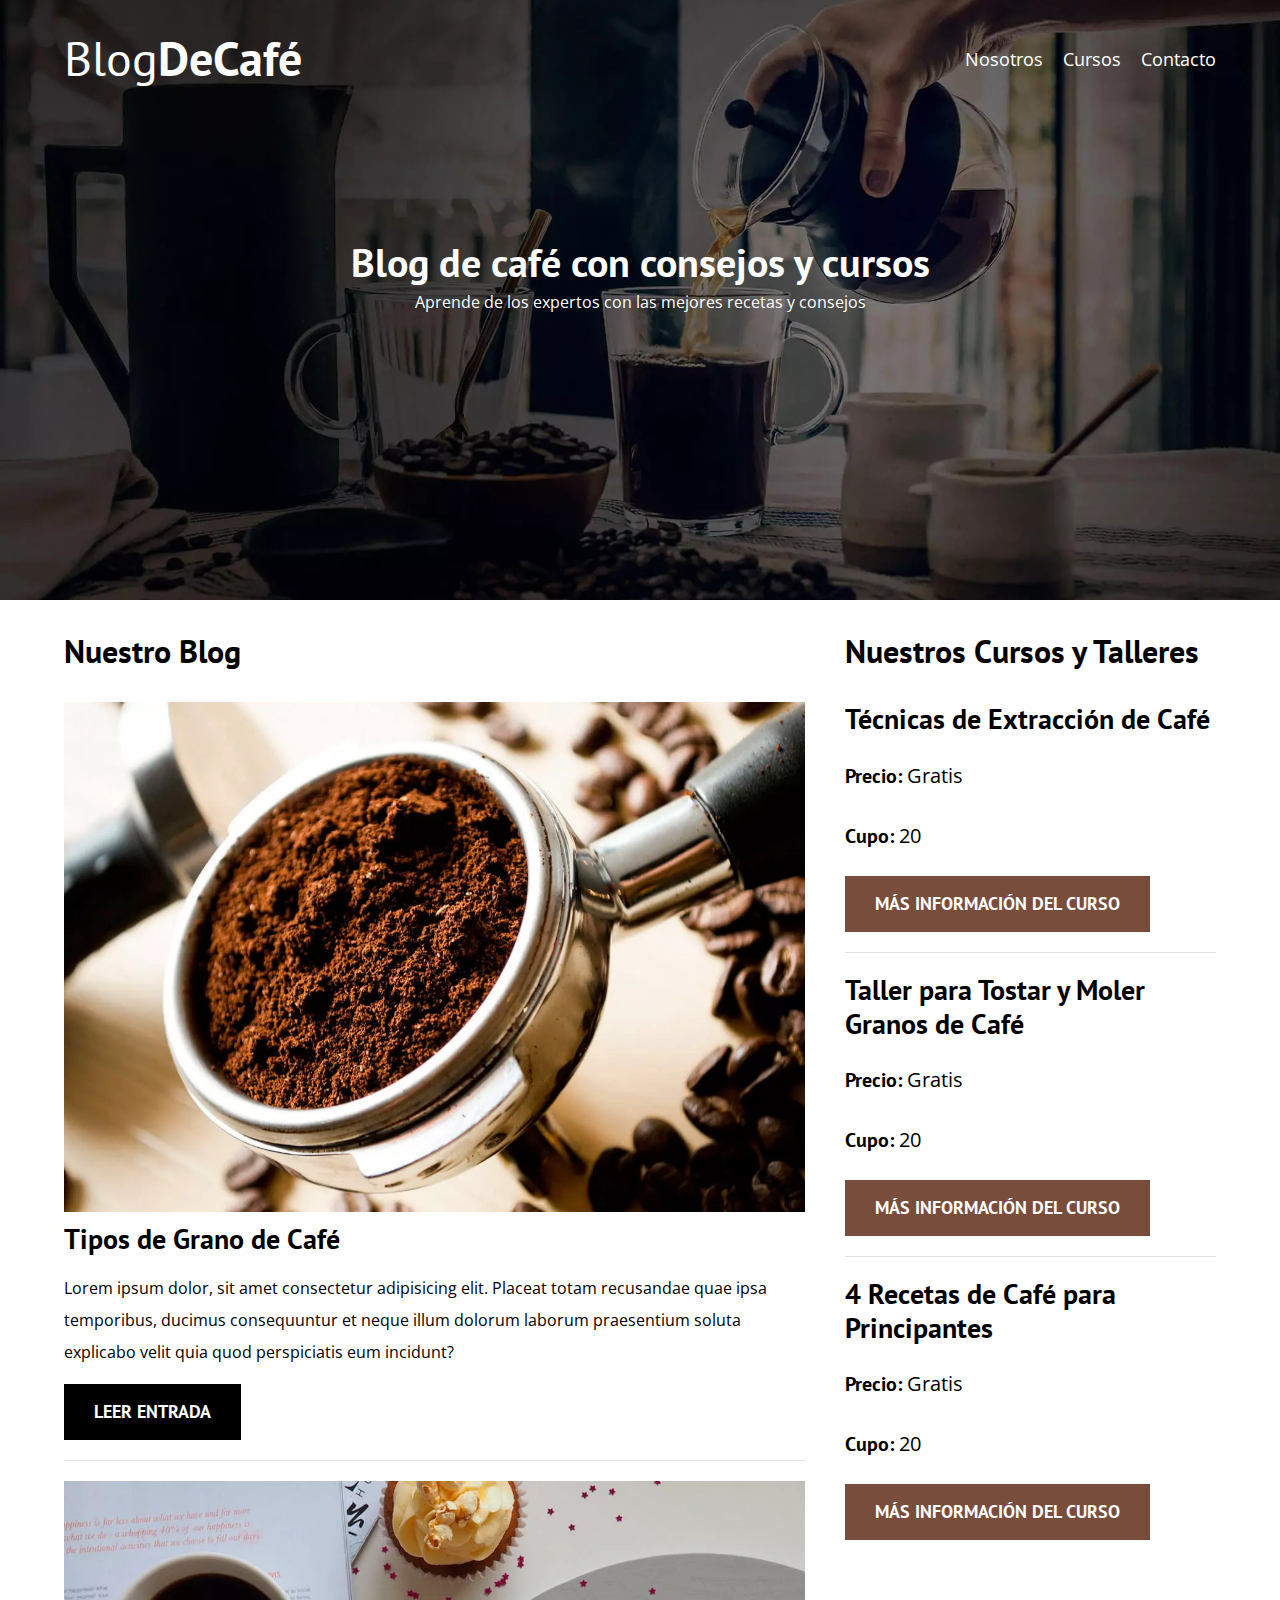
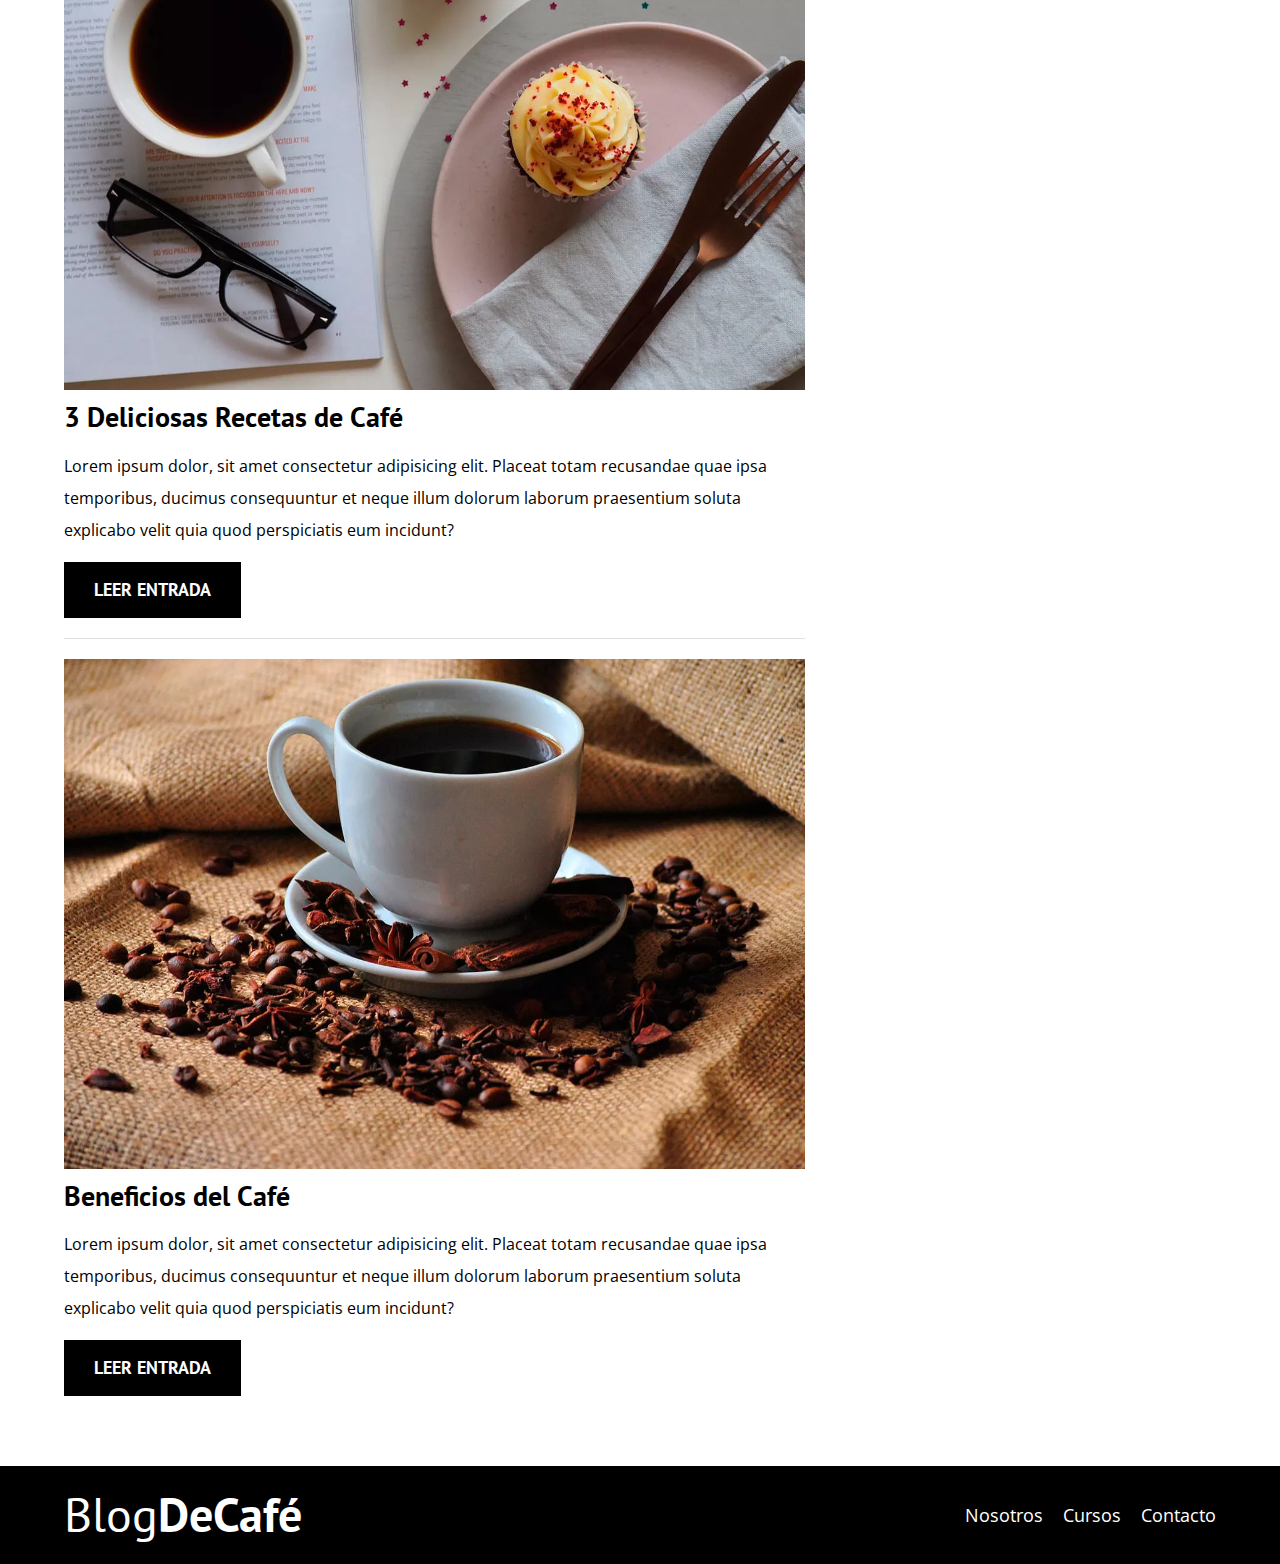
<file: index.html>
<!DOCTYPE html>
<html lang="es">
<head>
    <meta charset="UTF-8">
    <meta http-equiv="X-UA-Compatible" content="IE=edge">
    <meta name="viewport" content="width=device-width, initial-scale=1.0">
    <meta name="description" content="Página web de blog de café">
    <title>BlogDeCafé</title>
    <!-- Prefetch -->
    <link rel="prefetch" href="cursos.html" as="document">
    <!-- Preload -->
    <link rel="preload" href="css/normalize.css" as="style">
    <link rel="stylesheet" href="css/normalize.css">
    <link rel="preload" href="https://fonts.googleapis.com/css2?family=Open+Sans&family=PT+Sans:wght@400;700&display=swap" crossorigin="" as="font">
    <link href="https://fonts.googleapis.com/css2?family=Open+Sans&family=PT+Sans:wght@400;700&display=swap"
        rel="stylesheet">    
    <link rel="preload" href="css/style.css" as="style">
    <link rel="stylesheet" href="css/style.css">
</head>
<body>
    <header class="header">
        <div class="contenedor">
            <div class="barra">
                <a href="index.html" class="logo">
                    <h1 class="logo__nombre no-margin centrar-texto">Blog<span class="logo__bold">DeCafé</span></h1>
                </a>
                <nav class="navegacion">
                    <a href="nosotros.html" class="navegacion__enlace">Nosotros</a>
                    <a href="cursos.html" class="navegacion__enlace">Cursos</a>
                    <a href="contacto.html" class="navegacion__enlace">Contacto</a>
                </nav>
            </div>
        </div>
        <div class="header__texto">
            <h2 class="no-margin">Blog de café con consejos y cursos</h2>
            <p class="no-margin">Aprende de los expertos con las mejores recetas y consejos</p>
        </div>
    </header>

    <div class="contenedor contenido-principal">        
        <main class="blog">
            <h3>Nuestro Blog</h3>
            <article class="entrada">
                <div class="entrada__imagen">
                    <picture>
                        <source loading="lazy" srcset="img/blog1.webp" type="image/webp">
                        <img loading="lazy" src="img/blog1.jpg" alt="imagen blog">
                    </picture>
                </div>
                <div class="entrada__contenido">
                    <h4 class="no-margin">Tipos de Grano de Café</h4>
                    <p>Lorem ipsum dolor, sit amet consectetur adipisicing elit. Placeat totam recusandae quae ipsa temporibus, ducimus consequuntur et neque illum dolorum laborum praesentium soluta explicabo velit quia quod perspiciatis eum incidunt?</p>
                    <a href="entrada.html" class="boton boton--primario">Leer Entrada</a>
                </div>
            </article>

            <article class="entrada">
                <div class="entrada__imagen">
                    <picture>
                        <source loading="lazy" srcset="img/blog2.webp" type="image/webp">
                        <img loading="lazy" src="img/blog2.jpg" alt="imagen blog">
                    </picture>
                </div>
                <div class="entrada__contenido">
                    <h4 class="no-margin">3 Deliciosas Recetas de Café</h4>
                    <p>Lorem ipsum dolor, sit amet consectetur adipisicing elit. Placeat totam recusandae quae ipsa temporibus,
                        ducimus consequuntur et neque illum dolorum laborum praesentium soluta explicabo velit quia quod
                        perspiciatis eum incidunt?</p>
                    <a href="entrada.html" class="boton boton--primario">Leer Entrada</a>
                </div>
            </article>

            <article class="entrada">
                <div class="entrada__imagen">
                    <picture>
                        <source loading="lazy" srcset="img/blog3.webp" type="image/webp">
                        <img loading="lazy" src="img/blog3.jpg" alt="imagen blog">
                    </picture>
                </div>
                <div class="entrada__contenido">
                    <h4 class="no-margin">Beneficios del Café</h4>
                    <p>Lorem ipsum dolor, sit amet consectetur adipisicing elit. Placeat totam recusandae quae ipsa temporibus,
                        ducimus consequuntur et neque illum dolorum laborum praesentium soluta explicabo velit quia quod
                        perspiciatis eum incidunt?</p>
                    <a href="entrada.html" class="boton boton--primario">Leer Entrada</a>
                </div>
            </article>
        </main>

        <aside class="sidebar">
            <h3>Nuestros Cursos y Talleres</h3>
            <ul class="cursos no-padding">
                <li class="widget-curso">
                    <h4 class="no-margin">Técnicas de Extracción de Café</h4>
                    <p class="widget-curso__label">Precio:
                        <span class="widget-curso__info">Gratis</span>
                    </p>
                    <p class="widget-curso__label">Cupo:
                        <span class="widget-curso__info">20</span>
                    </p>
                    <a href="cursos.html" class="boton boton--secundario">Más Información del Curso</a>
                </li>

                <li class="widget-curso">
                    <h4 class="no-margin">Taller para Tostar y Moler Granos de Café</h4>
                    <p class="widget-curso__label">Precio:
                        <span class="widget-curso__info">Gratis</span>
                    </p>
                    <p class="widget-curso__label">Cupo:
                        <span class="widget-curso__info">20</span>
                    </p>
                    <a href="cursos.html" class="boton boton--secundario">Más Información del Curso</a>
                </li>

                <li class="widget-curso">
                    <h4 class="no-margin">4 Recetas de Café para Principantes</h4>
                    <p class="widget-curso__label">Precio:
                        <span class="widget-curso__info">Gratis</span>
                    </p>
                    <p class="widget-curso__label">Cupo:
                        <span class="widget-curso__info">20</span>
                    </p>
                    <a href="cursos.html" class="boton boton--secundario">Más Información del Curso</a>
                </li>
                
            </ul>
        </aside>
    </div>

    <footer class="footer">
        <div class="contenedor">
            <div class="barra">
                <a href="index.html" class="logo">
                    <h1 class="logo__nombre no-margin centrar-texto">Blog<span class="logo__bold">DeCafé</span></h1>
                </a>
                <nav class="navegacion">
                    <a href="nosotros.html" class="navegacion__enlace">Nosotros</a>
                    <a href="cursos.html" class="navegacion__enlace">Cursos</a>
                    <a href="contacto.html" class="navegacion__enlace">Contacto</a>
                </nav>
            </div>
        </div>
    </footer>
    
    <script src="js/modernizr.js"></script>

</body>
</html>
</file>
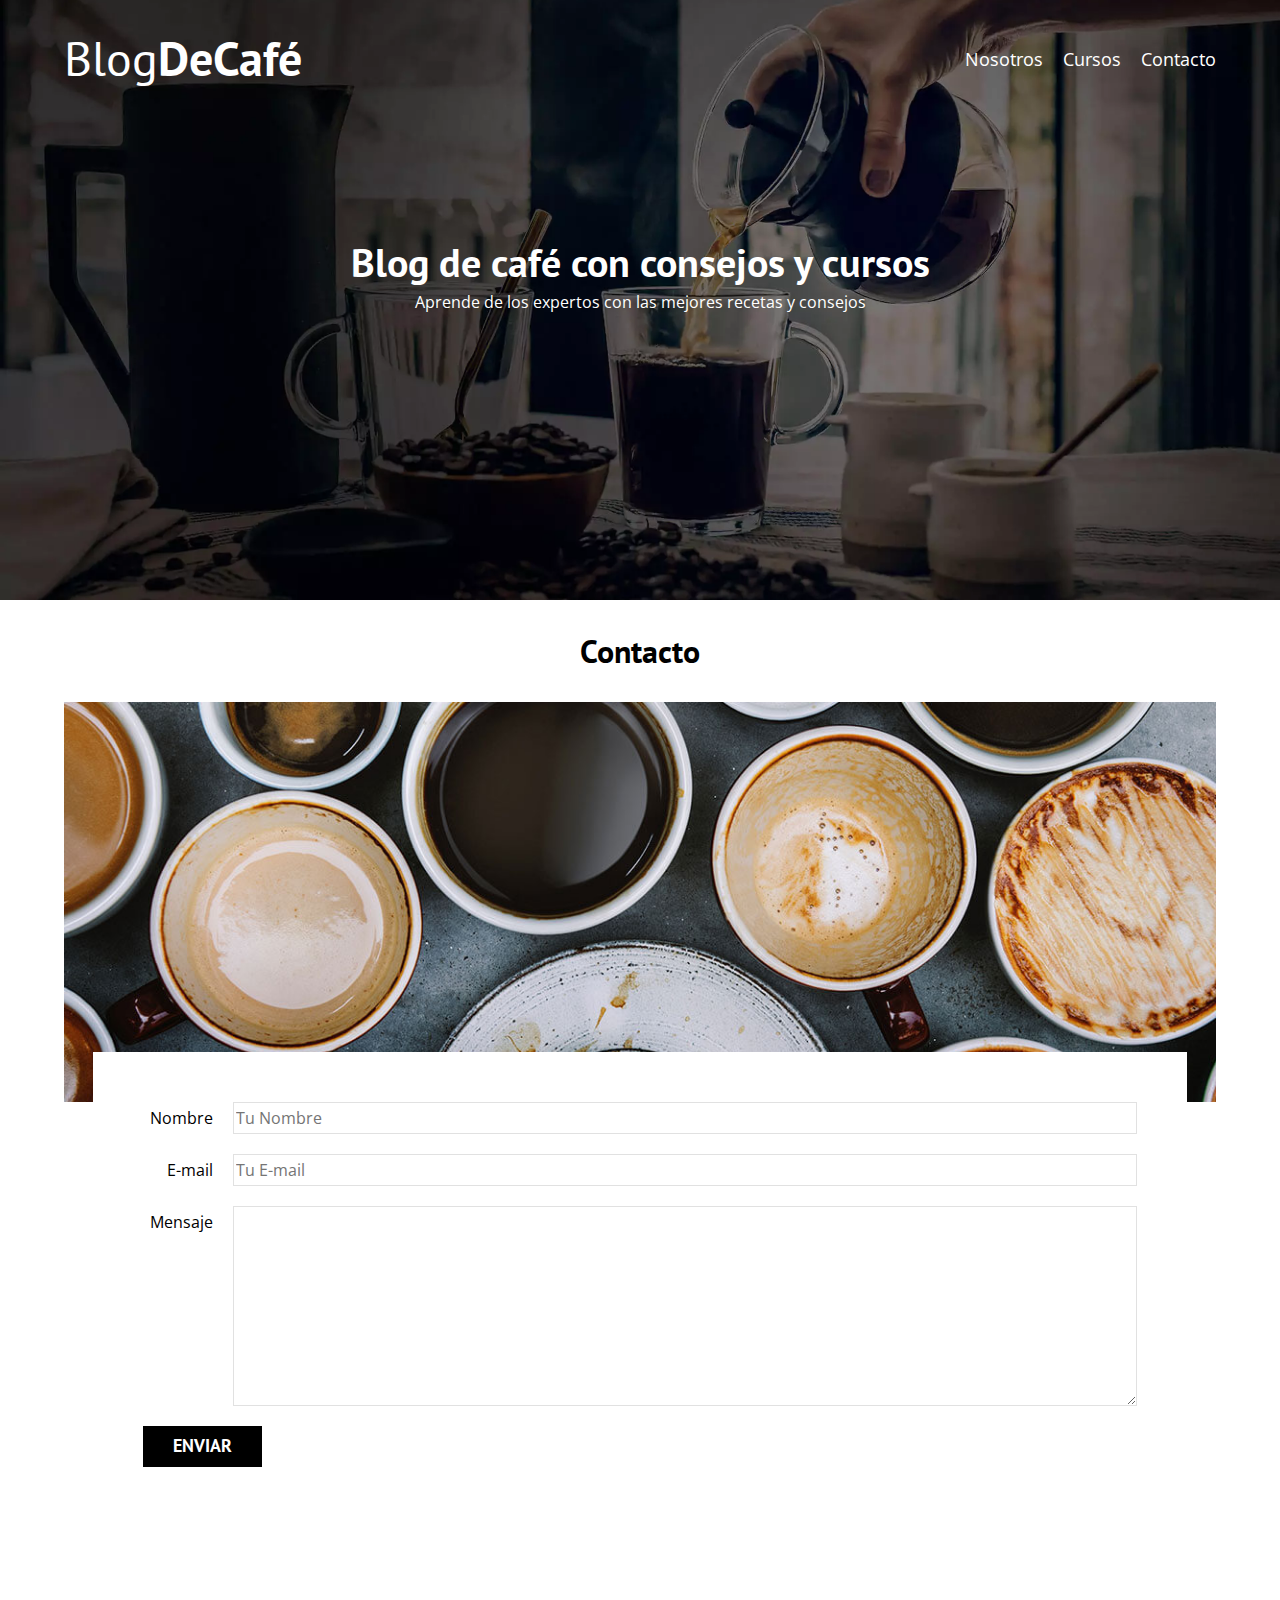
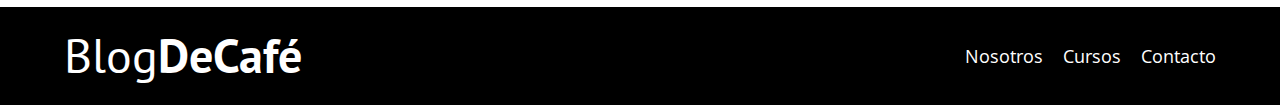
<file: contacto.html>
<!DOCTYPE html>
<html lang="es">

<head>
    <meta charset="UTF-8">
    <meta http-equiv="X-UA-Compatible" content="IE=edge">
    <meta name="viewport" content="width=device-width, initial-scale=1.0">
    <meta name="description" content="Página web para contacto de blog de café">
    <title>BlogDeCafé</title>
    <!-- Preload -->
    <link rel="preload" href="css/normalize.css" as="style">
    <link rel="stylesheet" href="css/normalize.css">    
    <link rel="preload" href="https://fonts.googleapis.com/css2?family=Open+Sans&family=PT+Sans:wght@400;700&display=swap"
        crossorigin="" as="font">
    <link href="https://fonts.googleapis.com/css2?family=Open+Sans&family=PT+Sans:wght@400;700&display=swap"
        rel="stylesheet">
    <link rel="preload" href="css/style.css" as="style">
    <link rel="stylesheet" href="css/style.css">
</head>

<body>
    <header class="header">
        <div class="contenedor">
            <div class="barra">
                <a href="index.html" class="logo">
                    <h1 class="logo__nombre no-margin centrar-texto">Blog<span class="logo__bold">DeCafé</span></h1>
                </a>
                <nav class="navegacion">
                    <a href="nosotros.html" class="navegacion__enlace">Nosotros</a>
                    <a href="cursos.html" class="navegacion__enlace">Cursos</a>
                    <a href="contacto.html" class="navegacion__enlace">Contacto</a>
                </nav>
            </div>
        </div>
        <div class="header__texto">
            <h2 class="no-margin">Blog de café con consejos y cursos</h2>
            <p class="no-margin">Aprende de los expertos con las mejores recetas y consejos</p>
        </div>
    </header>

    <main class="contenedor">
        <h3 class="centrar-texto">Contacto</h3>
        <div class="contacto-bg"></div>
        <form class="formulario">
            <div class="campo">
                <label class="campo__label" for="nombre">Nombre</label>
                <input class="campo__field" type="text" placeholder="Tu Nombre" id="nombre">
            </div>
            <div class="campo">
                <label class="campo__label" for="email">E-mail</label>
                <input class="campo__field" type="email" placeholder="Tu E-mail" id="email">
            </div>
            <div class="campo">
                <label class="campo__label" for="mensaje">Mensaje</label>
                <textarea class="campo__field campo__field--textarea" name="mensaje" id="mensaje"></textarea>
            </div>
            <div class="campo">
                <input type="submit" value="Enviar" class="boton boton--contacto boton--primario">
            </div>
        </form>
    </main>

    <footer class="footer">
        <div class="contenedor">
            <div class="barra">
                <a href="index.html" class="logo">
                    <h1 class="logo__nombre no-margin centrar-texto">Blog<span class="logo__bold">DeCafé</span></h1>
                </a>
                <nav class="navegacion">
                    <a href="nosotros.html" class="navegacion__enlace">Nosotros</a>
                    <a href="cursos.html" class="navegacion__enlace">Cursos</a>
                    <a href="contacto.html" class="navegacion__enlace">Contacto</a>
                </nav>
            </div>
        </div>
    </footer>

    <script src="js/modernizr.js"></script>

</body>

</html>
</file>
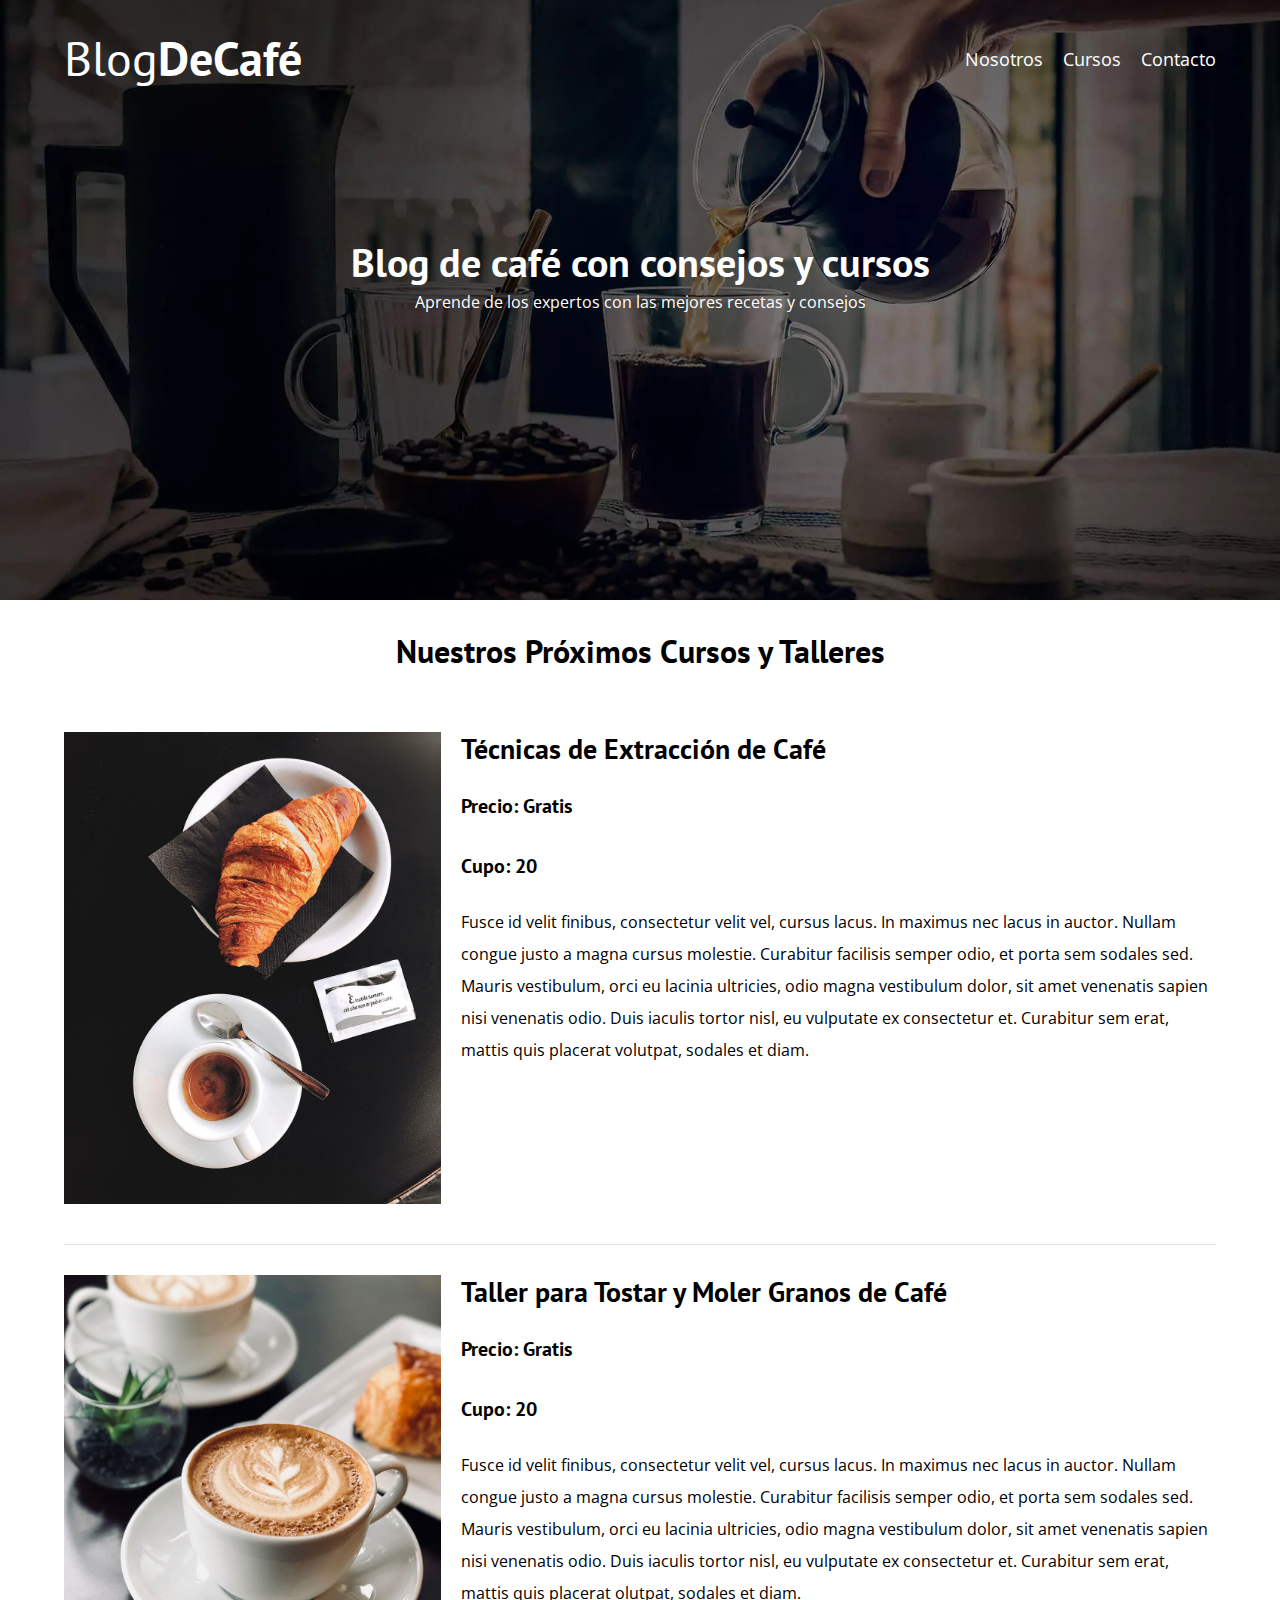
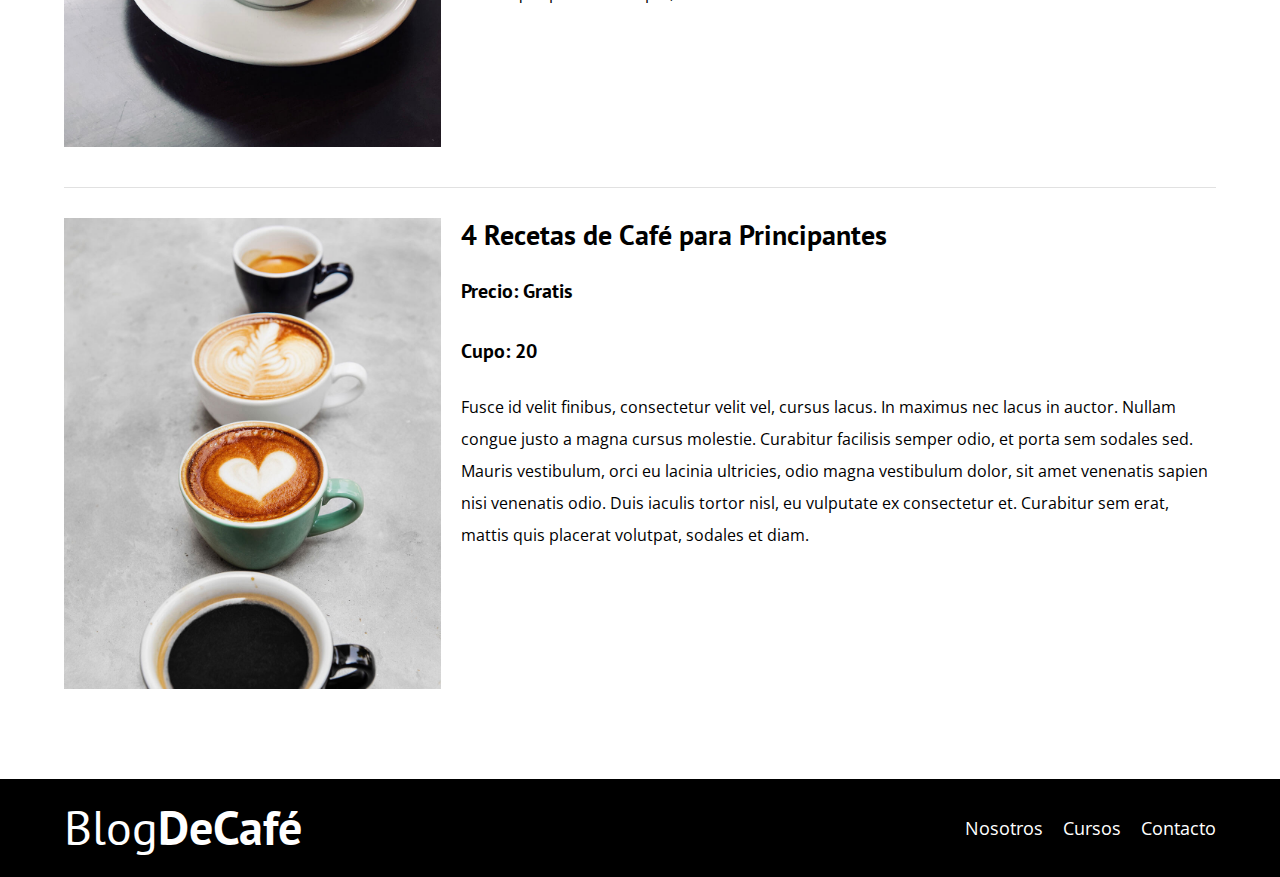
<file: cursos.html>
<!DOCTYPE html>
<html lang="es">

<head>
    <meta charset="UTF-8">
    <meta http-equiv="X-UA-Compatible" content="IE=edge">
    <meta name="viewport" content="width=device-width, initial-scale=1.0">
    <meta name="description" content="Página web de los cursos del blog de café">
    <title>BlogDeCafé</title>
    <!-- Preload -->
    <link rel="preload" href="css/normalize.css" as="style">
    <link rel="stylesheet" href="css/normalize.css">
    <link rel="preload" href="https://fonts.googleapis.com/css2?family=Open+Sans&family=PT+Sans:wght@400;700&display=swap"
        crossorigin="" as="font">
    <link href="https://fonts.googleapis.com/css2?family=Open+Sans&family=PT+Sans:wght@400;700&display=swap"
        rel="stylesheet">
    <link rel="preload" href="css/style.css" as="style">
    <link rel="stylesheet" href="css/style.css">
</head>

<body>
    <header class="header">
        <div class="contenedor">
            <div class="barra">
                <a href="index.html" class="logo">
                    <h1 class="logo__nombre no-margin centrar-texto">Blog<span class="logo__bold">DeCafé</span></h1>
                </a>
                <nav class="navegacion">
                    <a href="nosotros.html" class="navegacion__enlace">Nosotros</a>
                    <a href="cursos.html" class="navegacion__enlace">Cursos</a>
                    <a href="contacto.html" class="navegacion__enlace">Contacto</a>
                </nav>
            </div>
        </div>
        <div class="header__texto">
            <h2 class="no-margin">Blog de café con consejos y cursos</h2>
            <p class="no-margin">Aprende de los expertos con las mejores recetas y consejos</p>
        </div>
    </header>

    <main class="contenedor">
        <h3 class="centrar-texto">Nuestros Próximos Cursos y Talleres</h3>

        <div class="curso">
            <div class="curso__imagen">
                <img loading="lazy" src="img/curso1.jpg" alt="Imagen del curso">
            </div>
            <div class="curso__informacion">
                <h4 class="no-margin">Técnicas de Extracción de Café</h4>
                <p class="curso__label">Precio:
                    <span class="curso__info">Gratis</span>
                </p>
                <p class="curso__label">Cupo:
                    <span class="curso__info">20</span>
                </p>
                <p class="curso__descripcion">
                    Fusce id velit finibus, consectetur velit vel, cursus lacus. In maximus nec lacus in auctor. Nullam congue justo a magna cursus molestie. Curabitur facilisis semper odio, et porta sem sodales sed. Mauris vestibulum, orci eu lacinia ultricies, odio magna vestibulum dolor, sit amet venenatis sapien nisi venenatis odio. Duis iaculis
                    tortor nisl, eu vulputate ex consectetur et. Curabitur sem erat, mattis quis placerat volutpat, sodales et diam.
                </p>
            </div><!--.curso-informacion-->
        </div><!--.curso-->

        <div class="curso">
            <div class="curso__imagen">
                <img loading="lazy" src="img/curso2.jpg" alt="Imagen del curso">
            </div>
            <div class="curso__informacion">
                <h4 class="no-margin">Taller para Tostar y Moler Granos de Café</h4>
                <p class="curso__label">Precio:
                    <span class="curso__info">Gratis</span>
                </p>
                <p class="curso__label">Cupo:
                    <span class="curso__info">20</span>
                </p>
                <p class="curso__descripcion">
                    Fusce id velit finibus, consectetur velit vel, cursus lacus. In maximus nec lacus in auctor. Nullam congue justo a magna cursus molestie. Curabitur facilisis semper odio, et porta sem sodales sed. Mauris vestibulum, orci eu lacinia ultricies, odio magna vestibulum dolor, sit amet venenatis sapien nisi venenatis odio. Duis iaculis tortor
                    nisl, eu vulputate ex consectetur et. Curabitur sem erat, mattis quis placerat olutpat, sodales et diam.
                </p>
            </div><!--.curso-informacion-->
        </div><!--.curso-->

        <div class="curso">
            <div class="curso__imagen">               
                <img loading="lazy" src="img/curso3.jpg" alt="Imagen del curso">
            </div>
            <div class="curso__informacion">
                <h4 class="no-margin">4 Recetas de Café para Principantes</h4>
                <p class="curso__label">Precio:
                    <span class="curso__info">Gratis</span>
                </p>
                <p class="curso__label">Cupo:
                    <span class="curso__info">20</span>
                </p>
                <p class="curso__descripcion">
                    Fusce id velit finibus, consectetur velit vel, cursus lacus. In maximus nec lacus in auctor. Nullam congue justo a magna cursus molestie. Curabitur facilisis semper odio, et porta sem sodales sed. Mauris vestibulum, orci eu lacinia ultricies, odio magna vestibulum dolor, sit amet venenatis sapien nisi venenatis odio. Duis iaculis tortor
                    nisl, eu vulputate ex consectetur et. Curabitur sem erat, mattis quis placerat volutpat, sodales et diam.
                </p>
            </div><!--.curso-informacion-->
        </div><!--.curso-->
    </main>

    <footer class="footer">
        <div class="contenedor">
            <div class="barra">
                <a href="index.html" class="logo">
                    <h1 class="logo__nombre no-margin centrar-texto">Blog<span class="logo__bold">DeCafé</span></h1>
                </a>
                <nav class="navegacion">
                    <a href="nosotros.html" class="navegacion__enlace">Nosotros</a>
                    <a href="cursos.html" class="navegacion__enlace">Cursos</a>
                    <a href="contacto.html" class="navegacion__enlace">Contacto</a>
                </nav>
            </div>
        </div>
    </footer>

    <script src="js/modernizr.js"></script>

</body>

</html>
</file>
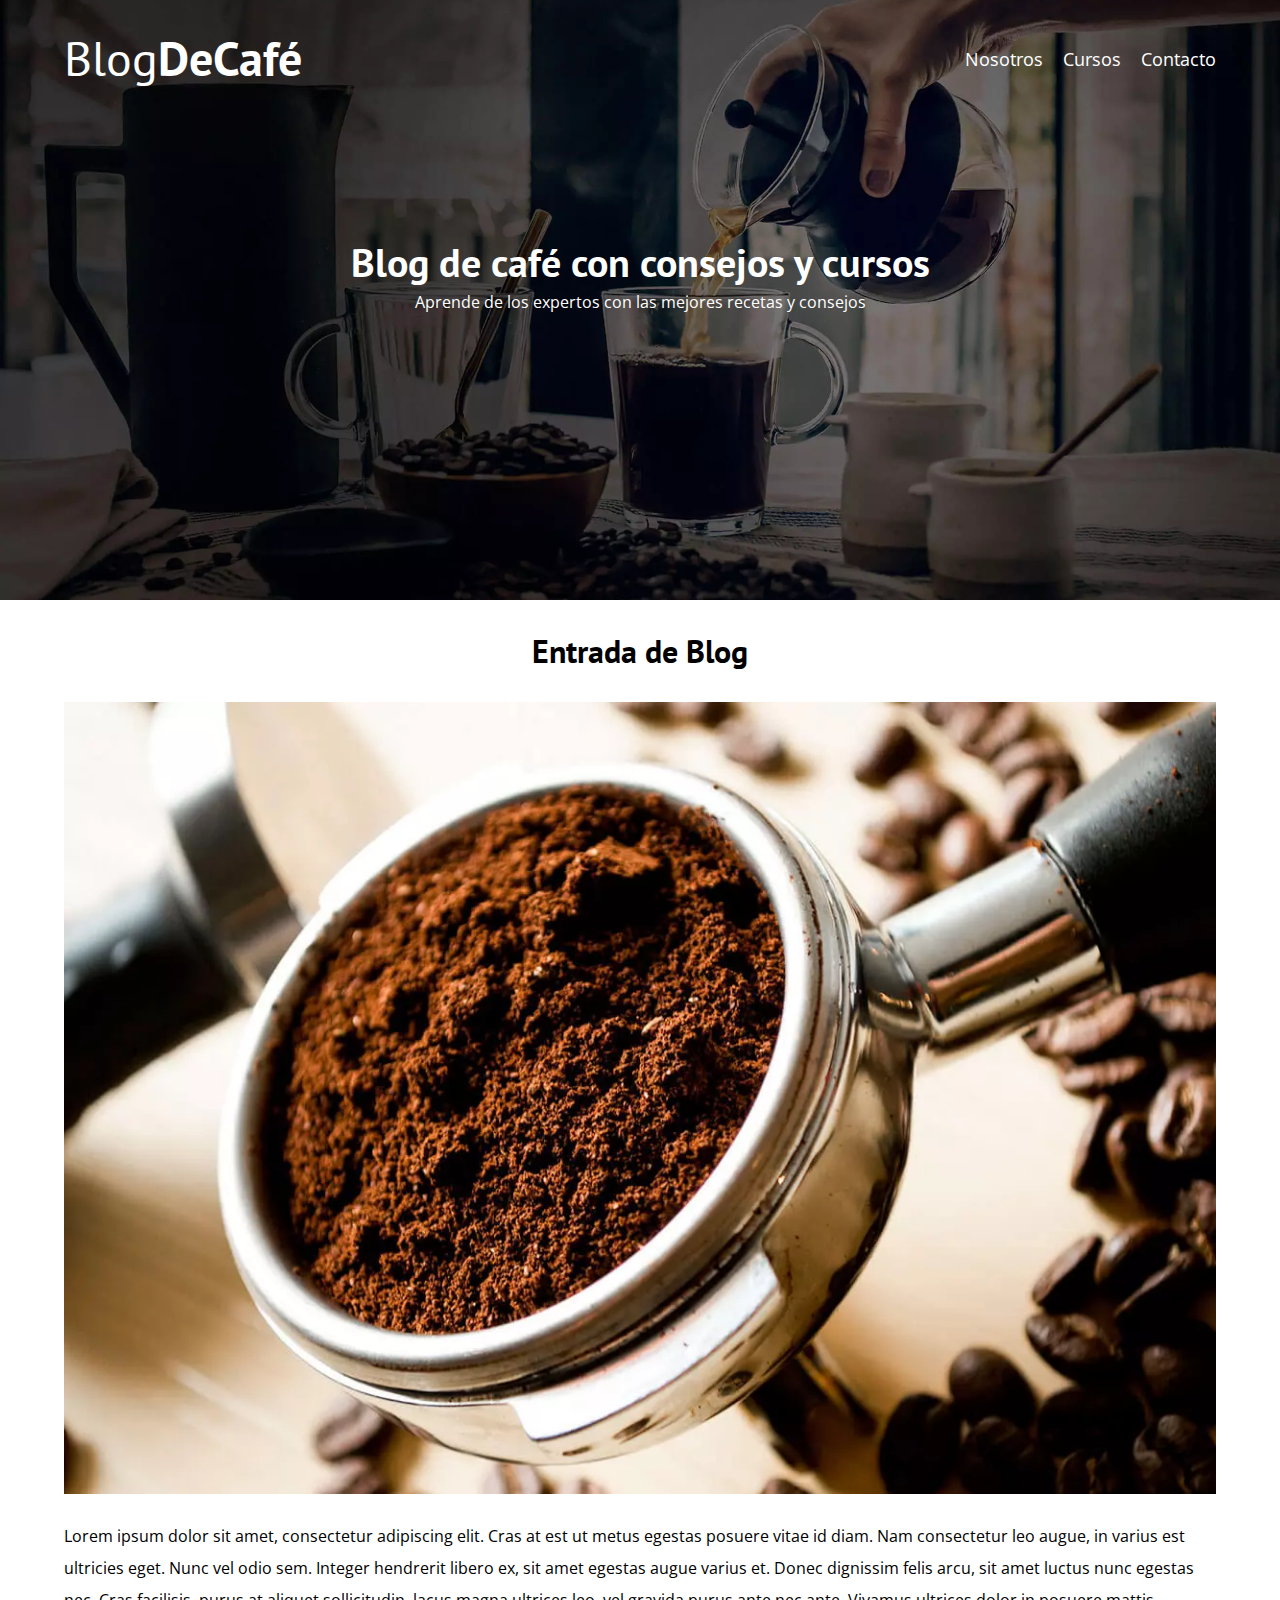
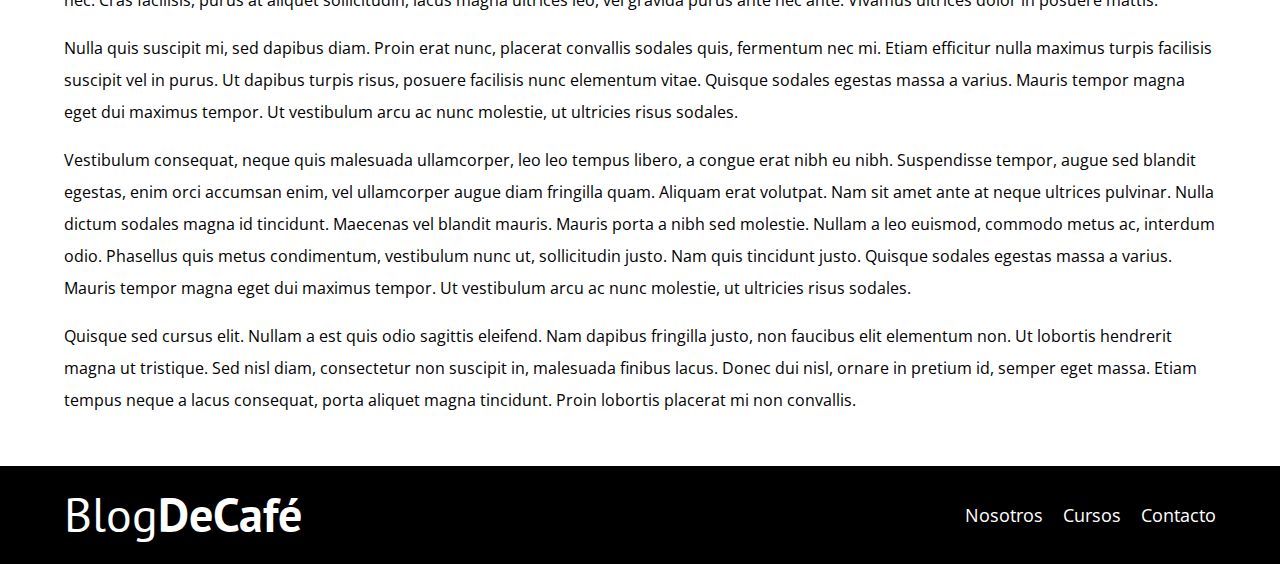
<file: entrada.html>
<!DOCTYPE html>
<html lang="es">

<head>
    <meta charset="UTF-8">
    <meta http-equiv="X-UA-Compatible" content="IE=edge">
    <meta name="viewport" content="width=device-width, initial-scale=1.0">
    <meta name="description" content="Página web de entrada de blog de café">
    <title>BlogDeCafé</title>
    <!-- Preload -->
    <link rel="preload" href="css/normalize.css" as="style">
    <link rel="stylesheet" href="css/normalize.css">
    <link rel="preload" href="https://fonts.googleapis.com/css2?family=Open+Sans&family=PT+Sans:wght@400;700&display=swap"
        crossorigin="" as="font">
    <link href="https://fonts.googleapis.com/css2?family=Open+Sans&family=PT+Sans:wght@400;700&display=swap"
        rel="stylesheet">
    <link rel="preload" href="css/style.css" as="style">
    <link rel="stylesheet" href="css/style.css">
</head>

<body>
    <header class="header">
        <div class="contenedor">
            <div class="barra">
                <a href="index.html" class="logo">
                    <h1 class="logo__nombre no-margin centrar-texto">Blog<span class="logo__bold">DeCafé</span></h1>
                </a>
                <nav class="navegacion">
                    <a href="nosotros.html" class="navegacion__enlace">Nosotros</a>
                    <a href="cursos.html" class="navegacion__enlace">Cursos</a>
                    <a href="contacto.html" class="navegacion__enlace">Contacto</a>
                </nav>
            </div>
        </div>
        <div class="header__texto">
            <h2 class="no-margin">Blog de café con consejos y cursos</h2>
            <p class="no-margin">Aprende de los expertos con las mejores recetas y consejos</p>
        </div>
    </header>

    <main class="contenedor">        
        <div class="entrada">
            <h3 class="centrar-texto">Entrada de Blog</h3>
            <div class="entrada__imagen">
                <picture>
                    <source loading="lazy" srcset="img/blog1.webp" type="image/webp">
                    <img loading="lazy" src="img/blog1.jpg" alt="Imagen de la entrada de blog">
                </picture>
            </div>
            <div class="entrada__informacion">                
                <p>
                    Lorem ipsum dolor sit amet, consectetur adipiscing elit. Cras at est ut metus egestas posuere vitae id diam. Nam
                    consectetur leo augue, in varius est ultricies eget. Nunc vel odio sem. Integer hendrerit libero ex, sit amet egestas
                    augue varius et. Donec dignissim felis arcu, sit amet luctus nunc egestas nec. Cras facilisis, purus at aliquet
                    sollicitudin, lacus magna ultrices leo, vel gravida purus ante nec ante. Vivamus ultrices dolor in posuere mattis.
                </p>
                <p>    
                    Nulla quis suscipit mi, sed dapibus diam. Proin erat nunc, placerat convallis sodales quis, fermentum nec mi. Etiam
                    efficitur nulla maximus turpis facilisis suscipit vel in purus. Ut dapibus turpis risus, posuere facilisis nunc
                    elementum vitae. Quisque sodales egestas massa a varius. Mauris tempor magna eget dui maximus tempor. Ut vestibulum arcu
                    ac nunc molestie, ut ultricies risus sodales.
                </p>
                <p>
                    Vestibulum consequat, neque quis malesuada ullamcorper, leo leo tempus libero, a congue erat nibh eu nibh. Suspendisse
                    tempor, augue sed blandit egestas, enim orci accumsan enim, vel ullamcorper augue diam fringilla quam. Aliquam erat
                    volutpat. Nam sit amet ante at neque ultrices pulvinar. Nulla dictum sodales magna id tincidunt. Maecenas vel blandit
                    mauris. Mauris porta a nibh sed molestie. Nullam a leo euismod, commodo metus ac, interdum odio. Phasellus quis metus
                    condimentum, vestibulum nunc ut, sollicitudin justo. Nam quis tincidunt justo.
                    Quisque sodales egestas massa a varius. Mauris tempor magna eget dui maximus tempor. Ut vestibulum arcu ac nunc
                    molestie, ut ultricies risus sodales.
                </p>
                <p>
                    Quisque sed cursus elit. Nullam a est quis odio sagittis eleifend. Nam dapibus fringilla justo, non faucibus elit
                    elementum non. Ut lobortis hendrerit magna ut tristique. Sed nisl diam, consectetur non suscipit in, malesuada finibus
                    lacus. Donec dui nisl, ornare in pretium id, semper eget massa. Etiam tempus neque a lacus consequat, porta aliquet
                    magna tincidunt. Proin lobortis placerat mi non convallis.
                </p>
            </div><!--.entrada-informacion-->
        </div><!--.entrada-->
    </main>

    <footer class="footer">
        <div class="contenedor">
            <div class="barra">
                <a href="index.html" class="logo">
                    <h1 class="logo__nombre no-margin centrar-texto">Blog<span class="logo__bold">DeCafé</span></h1>
                </a>
                <nav class="navegacion">
                    <a href="nosotros.html" class="navegacion__enlace">Nosotros</a>
                    <a href="cursos.html" class="navegacion__enlace">Cursos</a>
                    <a href="contacto.html" class="navegacion__enlace">Contacto</a>
                </nav>
            </div>
        </div>
    </footer>

    <script src="js/modernizr.js"></script>

</body>

</html>
</file>
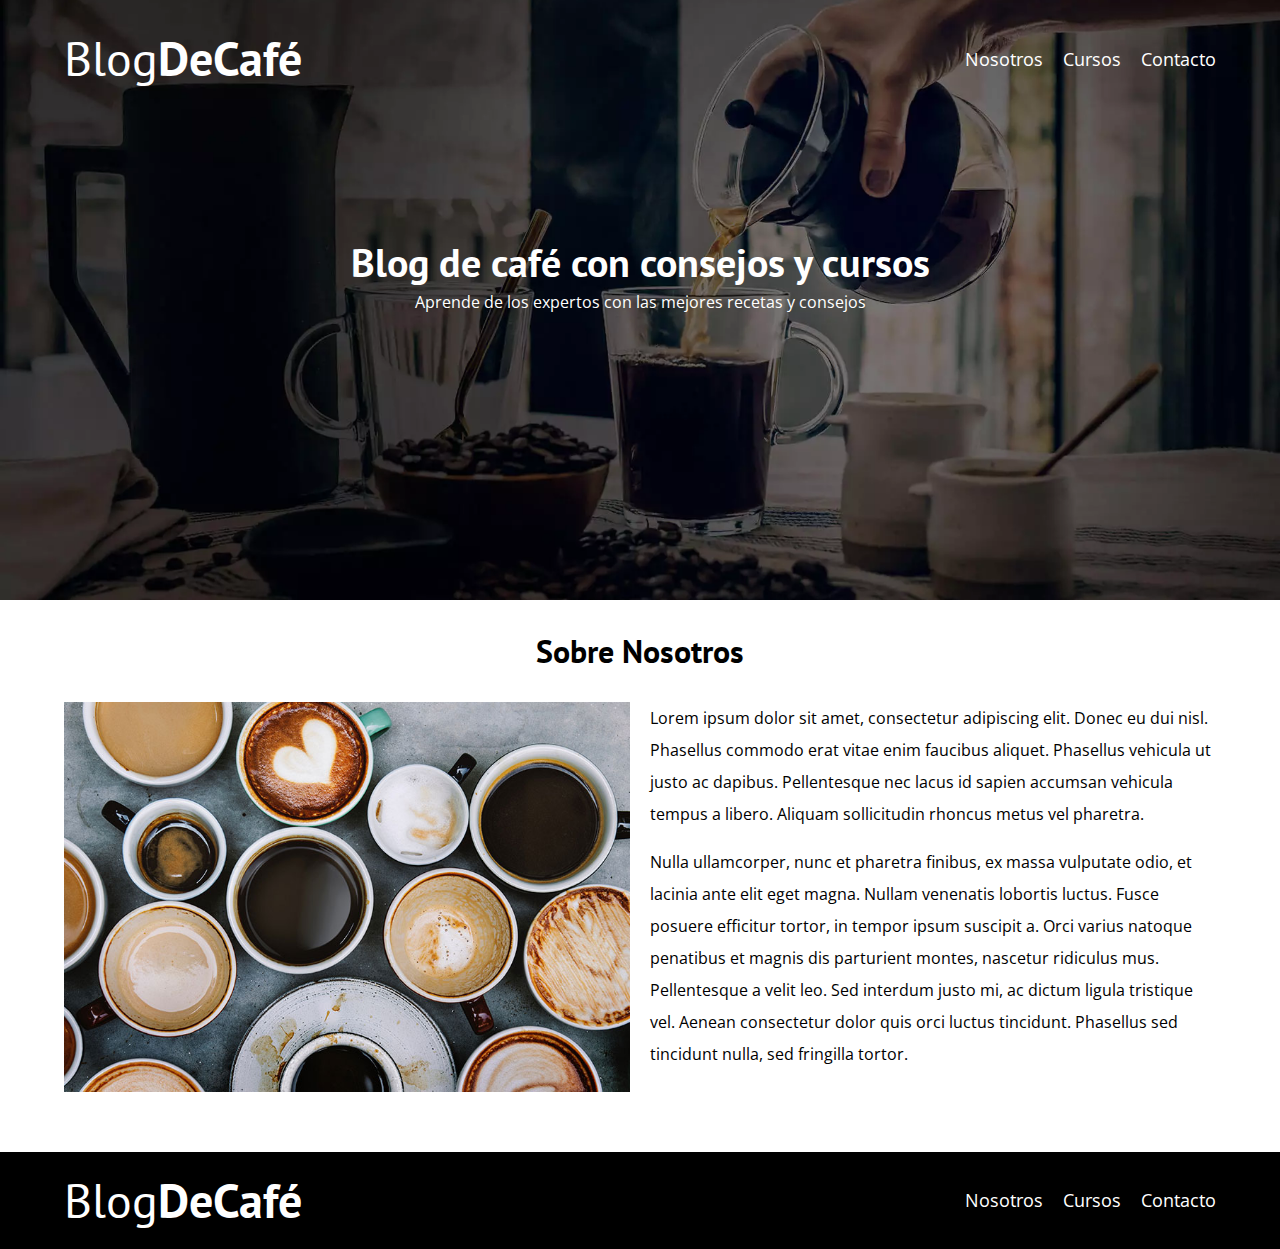
<file: nosotros.html>
<!DOCTYPE html>
<html lang="es">
<head>
    <meta charset="UTF-8">
    <meta http-equiv="X-UA-Compatible" content="IE=edge">
    <meta name="viewport" content="width=device-width, initial-scale=1.0">
    <meta name="description" content="Página web sobre nosotros en blog de café">
    <title>BlogDeCafé</title>
    <!-- Preload -->
    <link rel="preload" href="css/normalize.css" as="style">
    <link rel="stylesheet" href="css/normalize.css">
    <link rel="preload" href="https://fonts.googleapis.com/css2?family=Open+Sans&family=PT+Sans:wght@400;700&display=swap"
        crossorigin="" as="font">
    <link href="https://fonts.googleapis.com/css2?family=Open+Sans&family=PT+Sans:wght@400;700&display=swap"
        rel="stylesheet">
    <link rel="preload" href="css/style.css" as="style">
    <link rel="stylesheet" href="css/style.css">
</head>
<body>
    <header class="header">
        <div class="contenedor">
            <div class="barra">
                <a href="index.html" class="logo">
                    <h1 class="logo__nombre no-margin centrar-texto">Blog<span class="logo__bold">DeCafé</span></h1>
                </a>
                <nav class="navegacion">
                    <a href="nosotros.html" class="navegacion__enlace">Nosotros</a>
                    <a href="cursos.html" class="navegacion__enlace">Cursos</a>
                    <a href="contacto.html" class="navegacion__enlace">Contacto</a>
                </nav>
            </div>
        </div>
        <div class="header__texto">
            <h2 class="no-margin">Blog de café con consejos y cursos</h2>
            <p class="no-margin">Aprende de los expertos con las mejores recetas y consejos</p>
        </div>
    </header>

    <main class="contenedor">
        <h3 class="centrar-texto">Sobre Nosotros</h3>
        <div class="sobre-nosotros">
            <div class="sobre-nosotros__imagen">
                <img src="img/nosotros.jpg" alt="imagen nosotros">
            </div>
            <div class="sobre-nosotros__texto">
                <p class="no-margin">Lorem ipsum dolor sit amet, consectetur adipiscing elit. Donec eu dui nisl. Phasellus commodo erat vitae enim faucibus
                aliquet. Phasellus vehicula ut justo ac dapibus. Pellentesque nec lacus id sapien accumsan vehicula tempus a libero.
                Aliquam sollicitudin rhoncus metus vel pharetra.</p>
                <p>Nulla ullamcorper, nunc et pharetra finibus, ex massa vulputate odio, et lacinia ante elit eget magna. Nullam venenatis lobortis luctus. Fusce posuere efficitur tortor, in tempor ipsum suscipit a. Orci varius natoque penatibus et magnis dis parturient montes, nascetur ridiculus mus. Pellentesque a velit leo. Sed interdum justo mi, ac dictum ligula tristique vel. Aenean consectetur dolor quis orci luctus tincidunt. Phasellus sed tincidunt nulla, sed fringilla tortor.</p>
            </div>
        </div>
    </main>

    <footer class="footer">
        <div class="contenedor">
            <div class="barra">
                <a href="index.html" class="logo">
                    <h1 class="logo__nombre no-margin centrar-texto">Blog<span class="logo__bold">DeCafé</span></h1>
                </a>
                <nav class="navegacion">
                    <a href="nosotros.html" class="navegacion__enlace">Nosotros</a>
                    <a href="cursos.html" class="navegacion__enlace">Cursos</a>
                    <a href="contacto.html" class="navegacion__enlace">Contacto</a>
                </nav>
            </div>
        </div>
    </footer>

    <script src="js/modernizr.js"></script>
    
</body>
</html>
</file>
<file: css/style.css>
:root {
  --fuenteHeading: "PT Sans", sans-serif;
  --fuenteParrafos: "Open Sans", sans-serif;
  --primario: #784d3c;
  --blanco: #ffffff;
  --negro: #000000;
  --gris: #e1e1e1;
}

html {
  box-sizing: border-box;
  font-size: 62.5%; /* 1 rem = 10px */
}

*,
*::before,
*::after {
  box-sizing: inherit;
}

body {
  font-family: var(--fuenteParrafos);
  font-size: 1.6rem;
  line-height: 2;
}

/** Globales **/
.contenedor {
  width: min(
    90%,
    120rem
  ); /* Aplica el valor mínimo (menor) de esos dos: % de resolución vs pixeles establecidos */
  margin: 0 auto; /* centrar horizontalmente sin usar flexbox*/
}

a {
  text-decoration: none;
}

h1,
h2,
h3,
h4 {
  font-family: var(--fuenteHeading);
  line-height: 1.2;
}

h1 {
  font-size: 4.8rem;
}

h2 {
  font-size: 4rem;
}

h3 {
  font-size: 3.2rem;
}

h4 {
  font-size: 2.8rem;
}

img {
  max-width: 100%;
}

/** Utilidades **/
.no-margin {
  margin: 0;
}

.no-padding {
  padding: 0;
}

.centrar-texto {
  text-align: center;
}

/** Header **/
.webp .header {
  background-image: url(../img/banner.webp);
}

.no-webp .header {
  background-image: url(../img/banner.jpg);
}

.header {
  height: 60rem;
  background-size: cover;
  background-repeat: no-repeat;
  background-position: center center;
  padding-top: 3rem;
}

.header__texto {
  text-align: center;
  color: var(--blanco);
  margin-top: 5rem;
}
@media (min-width: 768px) {
  .header__texto {
    margin-top: 15rem;
  }
}

/** Navegación **/
@media (min-width: 768px) {
  .barra {
    display: flex;
    justify-content: space-between;
    align-items: center;
  }
}

.logo {
  color: var(--blanco);
}

.logo__nombre {
  font-weight: normal; /*400*/
}

.logo__bold {
  font-weight: bold; /*700*/
}

.navegacion {
  padding-top: 1.5rem;
}
@media (min-width: 768px) {
  .navegacion {
    display: flex;
    gap: 2rem;
    padding-top: 0;
  }
}

.navegacion__enlace {
  display: block;
  text-align: center;
  font-size: 1.8rem;
  color: var(--blanco);
}

/** Contenido principal **/
@media (min-width: 768px) {
  .contenido-principal {
    display: grid;
    grid-template-columns: 2fr 1fr;
    column-gap: 4rem;
  }
}

.entrada {
  border-bottom: 1px solid var(--gris);
  margin-bottom: 2rem;
}

.entrada:last-of-type {
  /* Modificación de clase para el último elemento de ese tipo */
  border: none;
  margin-bottom: 0;
}

.boton {
  display: block;
  font-family: var(--fuenteHeading);
  text-align: center;
  color: var(--blanco);
  padding: 1rem 3rem;
  font-size: 1.8rem;
  text-transform: uppercase;
  font-weight: bold;
  margin-bottom: 2rem;
  border: none;
}
@media (min-width: 768px) {
  .boton {
    display: inline-block;
  }
}
@media (max-width: 600px) {
  .boton--contacto {
    width: 100%;
  }
}

.boton:hover {
  cursor: pointer;
}

.boton--primario {
  background-color: var(--negro);
}

.boton--secundario {
  background-color: var(--primario);
}

.cursos {
  list-style: none;
}

.widget-curso {
  border-bottom: 1px solid var(--gris);
  margin-bottom: 2rem;
}
.widget-curso:last-of-type {
  border: none;
  margin-bottom: 0;
}

.widget-curso__label,
.curso__label {
  font-family: var(--fuenteHeading);
  font-weight: bold;
}

.widget-curso__info,
.curso_info {
  font-family: var(--fuenteParrafos);
  font-weight: normal;
}

.widget-curso__label,
.widget-curso__info,
.curso__label,
.curso_info {
  font-size: 2rem;
}

/** Footer **/
.footer {
  background-color: var(--negro);
  padding: 2rem 0;
  margin-top: 5rem;
}

/** Sobre Nosotros **/
@media (min-width: 768px) {
  .sobre-nosotros {
    display: grid;
    grid-template-columns: repeat(2, 1fr);
    column-gap: 2rem;
  }
}

/** Cursos **/
.curso {
  padding: 3rem 0;
  border-bottom: 1px solid var(--gris);
}
@media (min-width: 768px) {
  .curso {
    display: grid;
    grid-template-columns: 1fr 2fr;
    column-gap: 2rem;
  }
}

.curso:last-of-type {
  border: none;
}

/** Contacto **/
.contacto-bg {
  background-image: url(../img/contacto.jpg);
  height: 40rem;
  background-size: cover;
  background-repeat: no-repeat;
}

.formulario {
  background-color: var(--blanco);
  margin: -5rem auto 0 auto;
  width: 95%;
  padding: 5rem;
}

.campo {
  display: flex;
  margin-bottom: 2rem;
  /*gap: 2rem;*/ /*lo más nuevo en grid y flex en lugar del padding-right de .campo__label*/
}
@media (max-width: 600px) {
  .campo {
    flex-direction: column;
  }
}

.campo__label {
  flex: 0 0 9rem;
  text-align: right;
  padding-right: 2rem; /*para mayor compatibilidad en lugar del gap del .campo*/
}
@media (max-width: 600px) {
  .campo__label {
    flex: 0 0 auto;
    text-align: left;
    padding-right: 0;
  }
}

.campo__field {
  flex: 1;
  border: 1px solid var(--gris);
  overflow: auto;
}

.campo__field--textarea {
  height: 20rem;
}
@media (max-width: 600px) {
  .campo__field--textarea {
    min-height: 20rem;
    max-width: 100%;
    min-width: 100%;
  }
}
</file>
